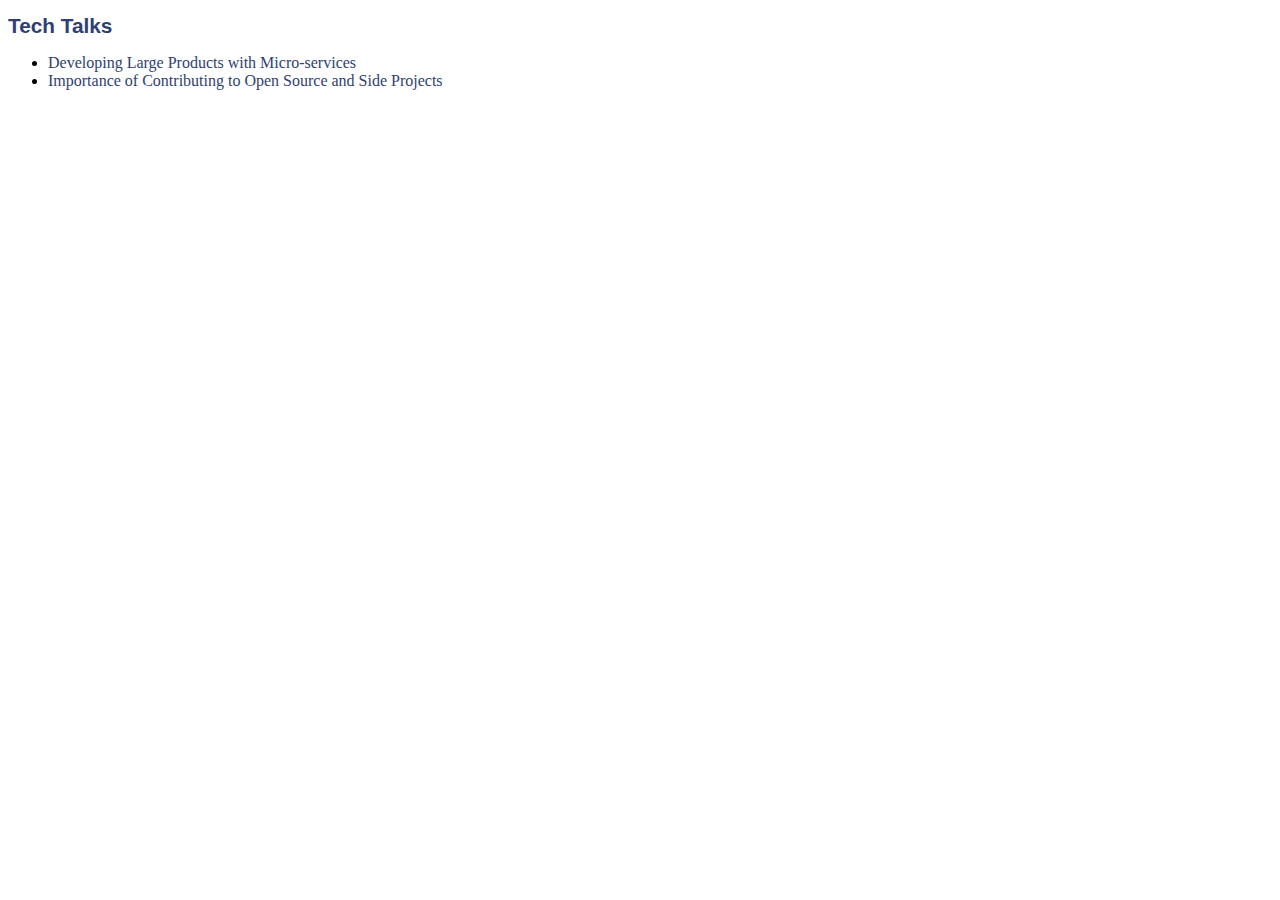
<file: index.html>
<!DOCTYPE html><html lang="en"><head><meta charset="utf-8"><meta name="viewport" content="width=792, user-scalable=no"><meta http-equiv="x-ua-compatible" content="ie=edge"><title>Phillip Gates-Idem</title><link rel="stylesheet" href="http://philidem.github.io/pages-6261d749.css"></head><body><h1>Tech Talks</h1><ul>
<li><a href="/tech-talks/micro-services/" target="_blank">Developing Large Products with Micro-services</a></li>
<li><a href="/tech-talks/open-source/" target="_blank">Importance of Contributing to Open Source and Side Projects</a></li>
</ul>
</body></html>
</file>
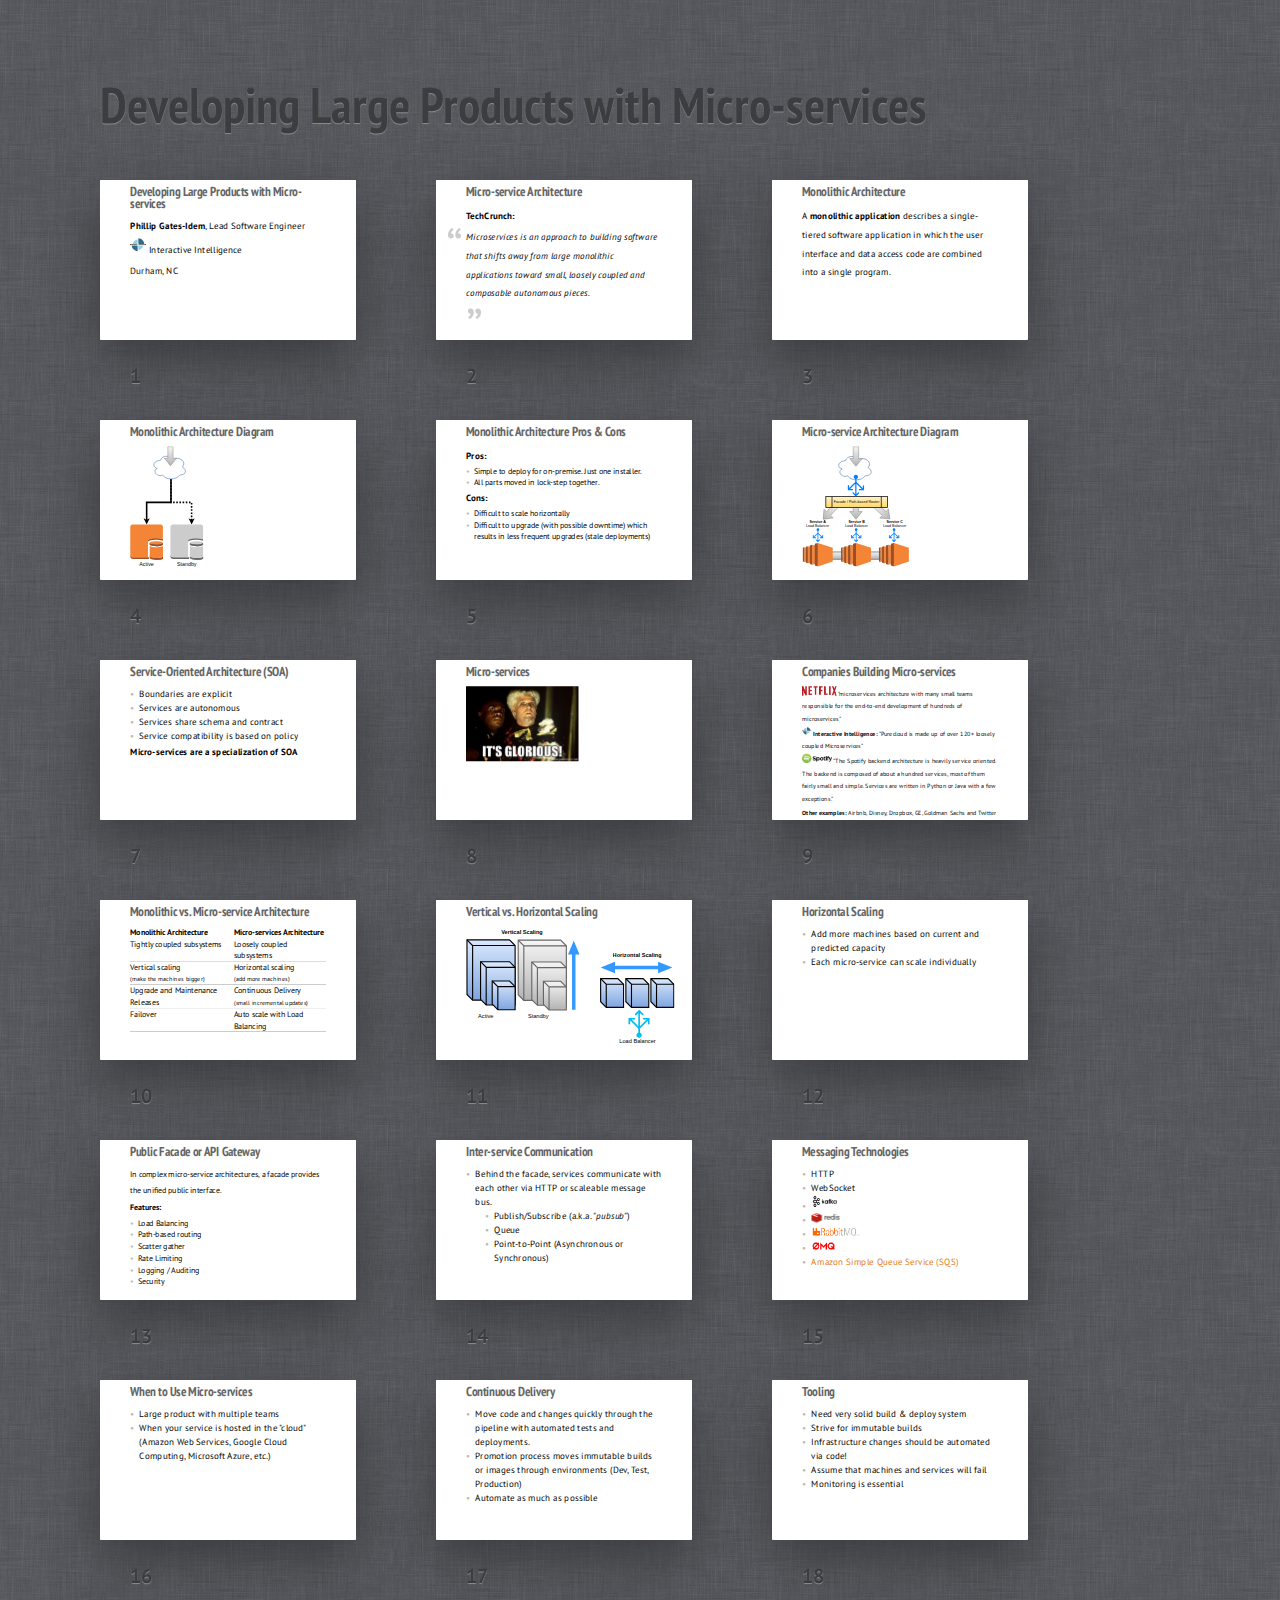
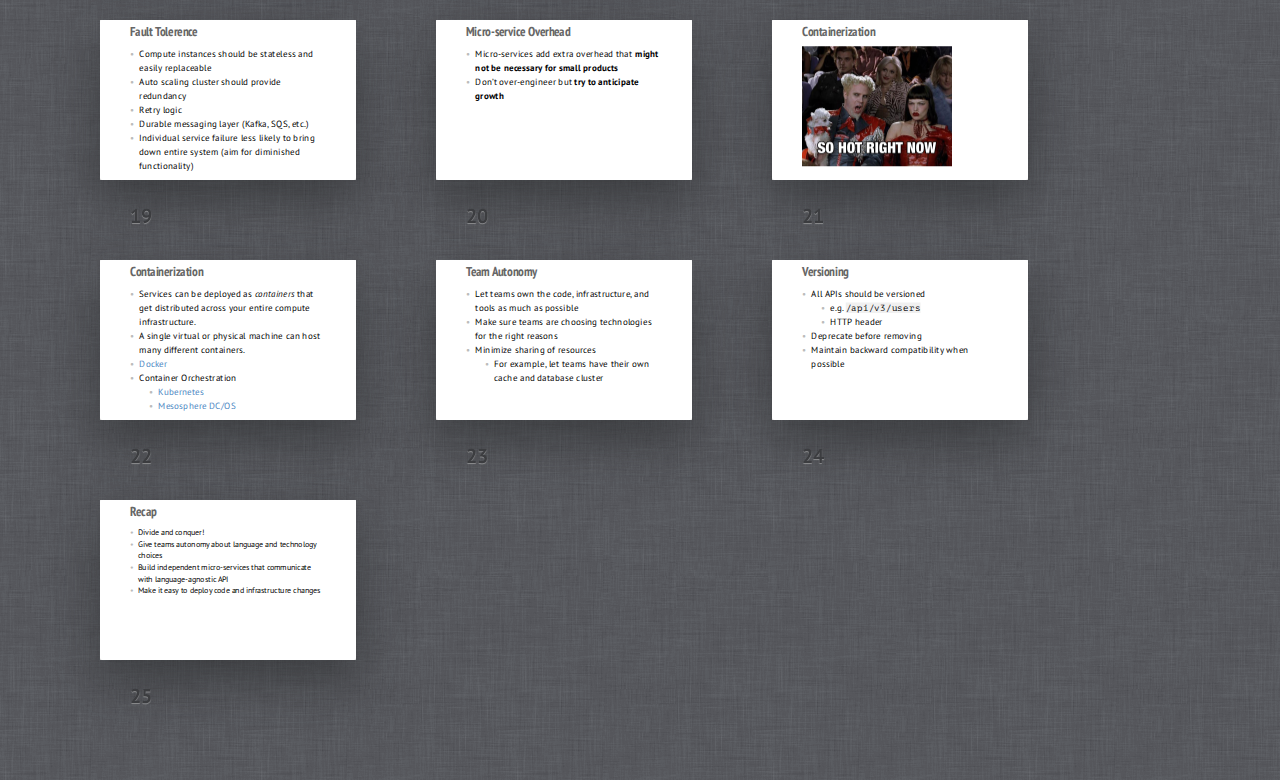
<file: tech-talks/micro-services/index.html>
<!DOCTYPE html><html lang="en"><head><meta charset="utf-8"><meta name="viewport" content="width=792, user-scalable=no"><meta http-equiv="x-ua-compatible" content="ie=edge"><title>Developing Large Products with Micro-services</title><link rel="stylesheet" href="http://philidem.github.io/micro-services-81f4241d.css"></head><body class="shower list"><header class="caption"><h1>Developing Large Products with Micro-services</h1></header><section class="slide"><h2>Developing Large Products with Micro-services</h2><div style="margin-top: 1em;" class="large"><p><strong>Phillip Gates-Idem</strong>,
Lead Software Engineer</p>
<p><img src="http://philidem.github.io/logo-2786e776.svg" style="width: 64px; height: auto">
Interactive Intelligence</p>
<p>Durham, NC</p>
</div></section><section class="slide"><h2>Micro-service Architecture</h2><div class="large"><p><strong>TechCrunch:</strong></p>
<blockquote>
<p>Microservices is an approach to building software that shifts
away from large monolithic applications toward small, loosely
coupled and composable autonomous pieces.</p>
</blockquote>
</div></section><section class="slide"><h2>Monolithic Architecture</h2><div class="large"><p>A <strong>monolithic application</strong> describes a single-tiered software
application in which the user interface and data access code
are combined into a single program.</p>
</div></section><section class="slide"><h2>Monolithic Architecture Diagram</h2><div><img src="http://philidem.github.io/Monolithic-Architecture-0f9202ab.svg" style="width: auto; height: 90%"></div></section><section class="slide"><h2>Monolithic Architecture Pros & Cons</h2><div class="medium"><h3 id="pros-">Pros:</h3>
<ul>
<li>Simple to deploy for on-premise. Just one installer.</li>
<li>All parts moved in lock-step together.</li>
</ul>
<h3 id="cons-">Cons:</h3>
<ul>
<li>Difficult to scale horizontally</li>
<li>Difficult to upgrade (with possible downtime) which results in less frequent upgrades (stale deployments)</li>
</ul>
</div></section><section class="slide"><h2>Micro-service Architecture Diagram</h2><div><img src="http://philidem.github.io/Micro-Service-Architecture-5d3e793e.svg" style="width: auto; height: 90%"></div></section><section class="slide"><h2>Service-Oriented Architecture (SOA)</h2><div class="large"><ul>
<li>Boundaries are explicit</li>
<li>Services are autonomous</li>
<li>Services share schema and contract</li>
<li>Service compatibility is based on policy</li>
</ul>
<p><strong>Micro-services are a specialization of SOA</strong></p>
</div></section><section class="slide"><h2>Micro-services</h2><div class="large"><p><img src="http://philidem.github.io/its-glorious-8ed170f8.jpg" style="width: 450px; height: auto"></p>
</div></section><section class="slide"><h2>Companies Building Micro-services</h2><div><p><img src="http://philidem.github.io/logo-netflix-6d8daaa7.png" style="height: 1.5em; width: auto;">
&quot;microservices architecture with many small teams responsible for the end-to-end development of hundreds of microservices&quot;</p>
<p><img src="http://philidem.github.io/logo-2786e776.svg" style="height: 1.5em; width: auto;"> <strong>Interactive Intelligence:</strong>
&quot;Purecloud is made up of over 120+ loosely coupled Microservices&quot;</p>
<p><img src="http://philidem.github.io/logo-spotify-c708b5e1.png" style="height: 1.5em; width: auto;">
&quot;The Spotify backend architecture is heavily service oriented. The backend is composed of about a hundred services, most of them fairly small and simple. Services are written in Python or Java with a few exceptions.&quot;</p>
<p><strong>Other examples:</strong> Airbnb, Disney, Dropbox, GE, Goldman Sachs and Twitter</p>
</div></section><section class="slide"><h2>Monolithic vs. Micro-service Architecture</h2><div class="medium"><table><thead><tr><th>Monolithic Architecture</th><th>Micro-services Architecture</th></tr></thead><tbody><tr><td>Tightly coupled subsystems</td><td>Loosely coupled subsystems</td></tr><tr><td>Vertical scaling<br><div class="subtext">(make the machines bigger)</div></td><td>Horizontal scaling<br><div class="subtext">(add more machines)</div></td></tr><tr><td>Upgrade and Maintenance Releases</td><td>Continuous Delivery <div class="subtext">(small incremental updates)</div></td></tr><tr><td>Failover</td><td>Auto scale with Load Balancing</td></tr></tbody></table></div></section><section class="slide"><h2>Vertical vs. Horizontal Scaling</h2><div><img src="http://philidem.github.io/Scaling-6c27b53e.svg" style="width: auto; height: 90%"></div></section><section class="slide"><h2>Horizontal Scaling</h2><div class="large"><ul>
<li>Add more machines based on current and predicted capacity</li>
<li>Each micro-service can scale individually</li>
</ul>
</div></section><section class="slide"><h2>Public Facade or API Gateway</h2><div class="medium"><p>In complex micro-service architectures, a facade provides the unified public interface.</p>
<p><strong>Features:</strong></p>
<ul>
<li>Load Balancing</li>
<li>Path-based routing</li>
<li>Scatter gather</li>
<li>Rate Limiting</li>
<li>Logging / Auditing</li>
<li>Security</li>
</ul>
</div></section><section class="slide"><h2>Inter-service Communication</h2><div class="large"><ul>
<li>Behind the facade, services communicate with each other
via HTTP or scaleable message bus.<ul>
<li>Publish/Subscribe (a.k.a. <em>&quot;pubsub&quot;</em>)</li>
<li>Queue</li>
<li>Point-to-Point (Asynchronous or Synchronous)</li>
</ul>
</li>
</ul>
</div></section><section class="slide"><h2>Messaging Technologies</h2><div class="large"><ul>
<li>HTTP</li>
<li>WebSocket</li>
<li><img src="http://philidem.github.io/kafka-0c579c31.png" style="height: 1.5em; width: auto;"></li>
<li><img src="http://philidem.github.io/redis-14770587.png" style="height: 1em; width: auto;"></li>
<li><img src="http://philidem.github.io/rabbitmq-6551959f.png" style="height: 1em; width: auto;"></li>
<li><img src="http://philidem.github.io/zeromq-9bd6d4cd.png" style="height: 1em; width: auto;"></li>
<li><span style="color: #e47911">Amazon Simple Queue Service (SQS)</span></li>
</ul>
</div></section><section class="slide"><h2>When to Use Micro-services</h2><div class="large"><ul>
<li>Large product with multiple teams</li>
<li>When your service is hosted in the &quot;cloud&quot;
(Amazon Web Services, Google Cloud Computing, Microsoft Azure, etc.)</li>
</ul>
</div></section><section class="slide"><h2>Continuous Delivery</h2><div class="large"><ul>
<li>Move code and changes quickly through the pipeline with automated tests and deployments.</li>
<li>Promotion process moves immutable builds or images through environments (Dev, Test, Production)</li>
<li>Automate as much as possible</li>
</ul>
</div></section><section class="slide"><h2>Tooling</h2><div class="large"><ul>
<li>Need very solid build &amp; deploy system</li>
<li>Strive for immutable builds</li>
<li>Infrastructure changes should be automated via code!</li>
<li>Assume that machines and services will fail</li>
<li>Monitoring is essential</li>
</ul>
</div></section><section class="slide"><h2>Fault Tolerence</h2><div class="large"><ul>
<li>Compute instances should be stateless and easily replaceable</li>
<li>Auto scaling cluster should provide redundancy</li>
<li>Retry logic</li>
<li>Durable messaging layer (Kafka, SQS, etc.)</li>
<li>Individual service failure less likely to bring down entire system
(aim for diminished functionality)</li>
</ul>
</div></section><section class="slide"><h2>Micro-service Overhead</h2><div class="large"><ul>
<li>Micro-services add extra overhead that <strong>might not be
necessary for small products</strong></li>
<li>Don’t over-engineer but <strong>try to anticipate growth</strong></li>
</ul>
</div></section><section class="slide"><h2>Containerization</h2><div class="large"><p><img src="http://philidem.github.io/so-hot-right-now-152ec980.jpg" style="width: 600px; height: auto"></p>
</div></section><section class="slide"><h2>Containerization</h2><div class="large"><ul>
<li>Services can be deployed as <em>containers</em>
that get distributed across your entire
compute infrastructure.</li>
<li>A single virtual or physical machine can host
many different containers.</li>
<li><a href="https://www.docker.com/" target="_blank">Docker</a></li>
<li>Container Orchestration<ul>
<li><a href="http://kubernetes.io/" target="_blank">Kubernetes</a></li>
<li><a href="https://mesosphere.com/" target="_blank">Mesosphere DC/OS</a></li>
</ul>
</li>
</ul>
</div></section><section class="slide"><h2>Team Autonomy</h2><div class="large"><ul>
<li>Let teams own the code, infrastructure, and tools as much as possible</li>
<li>Make sure teams are choosing technologies for the right reasons</li>
<li>Minimize sharing of resources<ul>
<li>For example, let teams have their own cache and database cluster</li>
</ul>
</li>
</ul>
</div></section><section class="slide"><h2>Versioning</h2><div class="large"><ul>
<li>All APIs should be versioned<ul>
<li>e.g. <code>/api/v3/users</code></li>
<li>HTTP header</li>
</ul>
</li>
<li>Deprecate before removing</li>
<li>Maintain backward compatibility when possible</li>
</ul>
</div></section><section class="slide"><h2>Recap</h2><div class="medium"><ul>
<li>Divide and conquer!</li>
<li>Give teams autonomy about language and technology choices</li>
<li>Build independent micro-services that communicate with language-agnostic API</li>
<li>Make it easy to deploy code and infrastructure changes</li>
</ul>
</div></section><div class="progress"><div></div></div><script src="http://philidem.github.io/micro-services-0040b345.js"></script>
<script>$_mod_philidem.ready();</script></body></html>
</file>
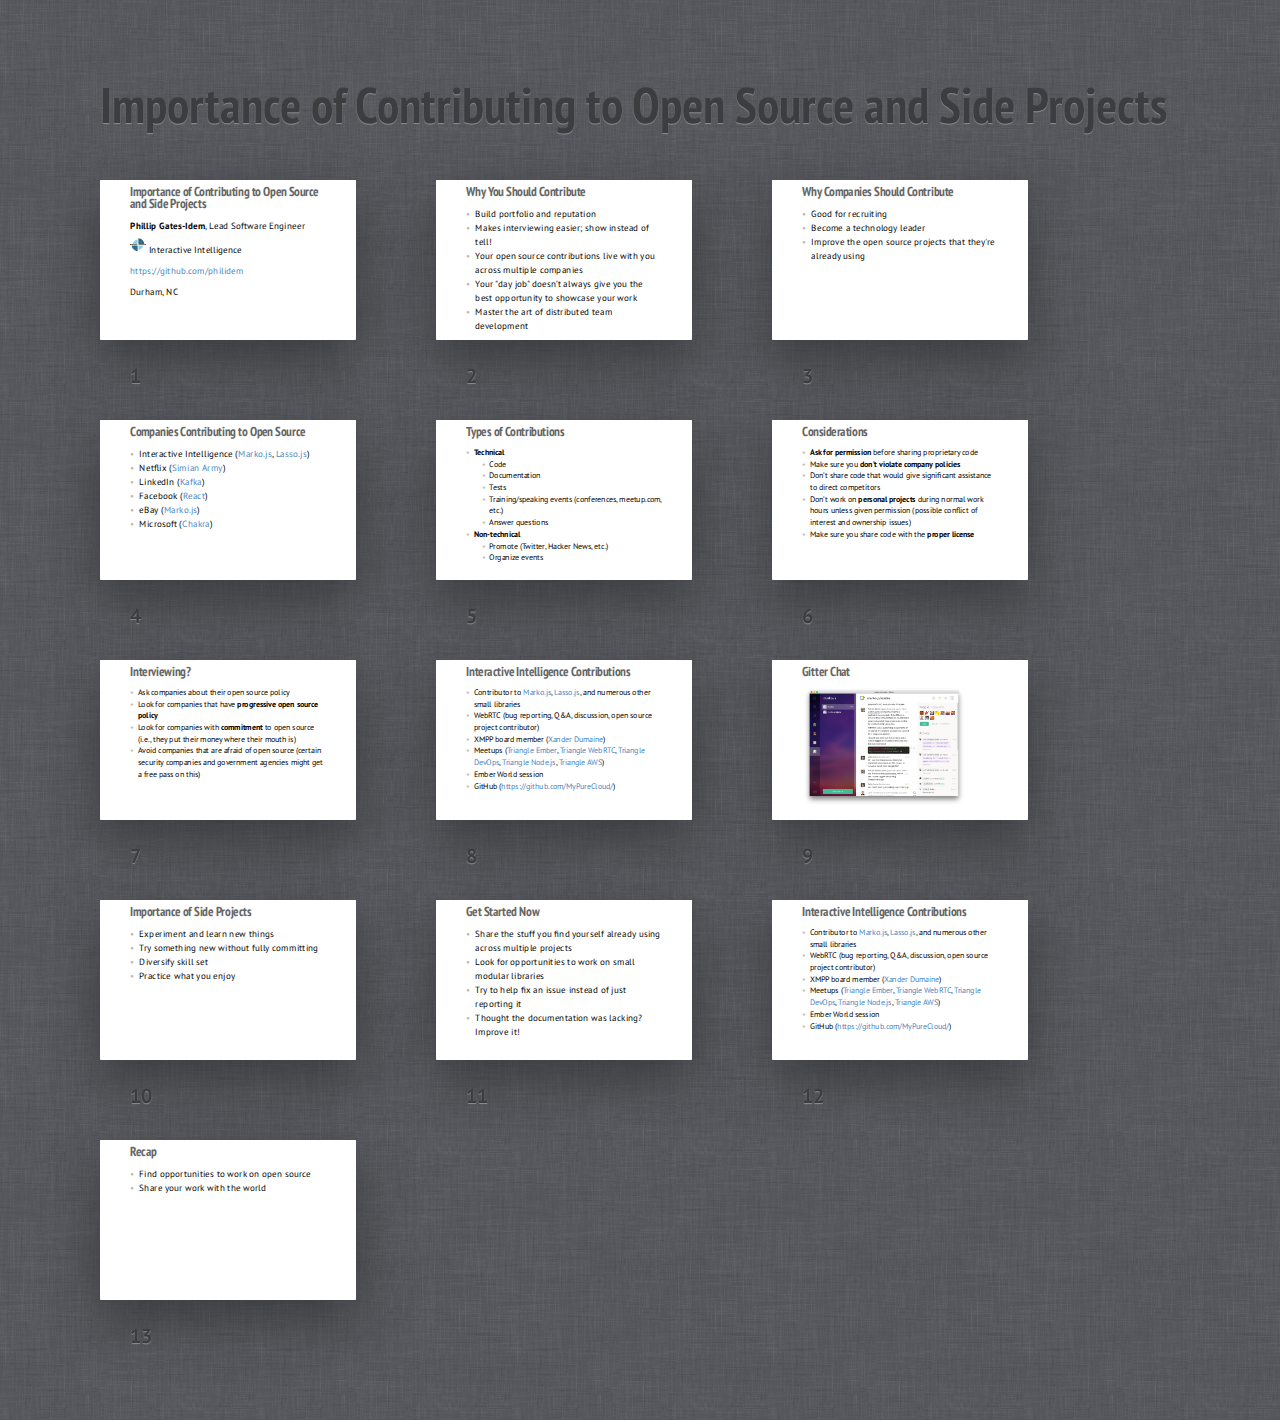
<file: tech-talks/open-source/index.html>
<!DOCTYPE html><html lang="en"><head><meta charset="utf-8"><meta name="viewport" content="width=792, user-scalable=no"><meta http-equiv="x-ua-compatible" content="ie=edge"><title>Importance of Contributing to Open Source and Side Projects</title><link rel="stylesheet" href="http://philidem.github.io/open-source-26631176.css"></head><body class="shower list"><header class="caption"><h1>Importance of Contributing to Open Source and Side Projects</h1></header><section class="slide"><h2>Importance of Contributing to Open Source and Side Projects</h2><div style="margin-top: 1em;" class="large"><p><strong>Phillip Gates-Idem</strong>,
Lead Software Engineer</p>
<p><img src="http://philidem.github.io/logo-2786e776.svg" style="width: 64px; height: auto">
Interactive Intelligence</p>
<p><a href="https://github.com/philidem" target="_blank">https://github.com/philidem</a></p>
<p>Durham, NC</p>
</div></section><section class="slide"><h2>Why <b>You</b> Should Contribute</h2><div class="large"><ul>
<li>Build portfolio and reputation</li>
<li>Makes interviewing easier; show instead of tell!</li>
<li>Your open source contributions live with you across multiple companies</li>
<li>Your &quot;day job&quot; doesn’t always give you the best opportunity to showcase your work</li>
<li>Master the art of distributed team development</li>
</ul>
</div></section><section class="slide"><h2>Why <b>Companies</b> Should Contribute</h2><div class="large"><ul>
<li>Good for recruiting</li>
<li>Become a technology leader</li>
<li>Improve the open source projects that they&#39;re already using</li>
</ul>
</div></section><section class="slide"><h2>Companies Contributing to Open Source</h2><div class="large"><ul>
<li>Interactive Intelligence (<a href="http://www.markojs.com/" target="_blank">Marko.js</a>, <a href="https://github.com/lasso-js/lasso/" target="_blank">Lasso.js</a>)</li>
<li>Netflix (<a href="https://github.com/Netflix/SimianArmy" target="_blank">Simian Army</a>)</li>
<li>LinkedIn (<a href="http://kafka.apache.org/" target="_blank">Kafka</a>)</li>
<li>Facebook (<a href="https://facebook.github.io/react/" target="_blank">React</a>)</li>
<li>eBay (<a href="http://www.markojs.com/" target="_blank">Marko.js</a>)</li>
<li>Microsoft (<a href="https://github.com/Microsoft/ChakraCore" target="_blank">Chakra</a>)</li>
</ul>
</div></section><section class="slide"><h2>Types of Contributions</h2><div class="medium"><ul>
<li><strong>Technical</strong><ul>
<li>Code</li>
<li>Documentation</li>
<li>Tests</li>
<li>Training/speaking events (conferences, meetup.com, etc.)</li>
<li>Answer questions</li>
</ul>
</li>
<li><strong>Non-technical</strong><ul>
<li>Promote (Twitter, Hacker News, etc.)</li>
<li>Organize events</li>
</ul>
</li>
</ul>
</div></section><section class="slide"><h2>Considerations</h2><div class="medium"><ul>
<li><strong>Ask for permission</strong> before sharing proprietary code</li>
<li>Make sure you <strong>don’t violate company policies</strong></li>
<li>Don’t share code that would give significant assistance to direct competitors</li>
<li>Don’t work on <strong>personal projects</strong> during normal work hours unless given permission (possible conflict of interest and ownership issues)</li>
<li>Make sure you share code with the <strong>proper license</strong></li>
</ul>
</div></section><section class="slide"><h2>Interviewing?</h2><div class="medium"><ul>
<li>Ask companies about their open source policy</li>
<li>Look for companies that have <strong>progressive open source policy</strong></li>
<li>Look for companies with <strong>commitment</strong> to open source (i.e., they put their money where their mouth is)</li>
<li>Avoid companies that are afraid of open source (certain security companies and government agencies might get a free pass on this)</li>
</ul>
</div></section><section class="slide"><h2>Interactive Intelligence Contributions</h2><div class="medium"><ul>
<li>Contributor to <a href="http://www.markojs.com/" target="_blank">Marko.js</a>, <a href="https://github.com/lasso-js/lasso/" target="_blank">Lasso.js</a>, and numerous other small libraries</li>
<li>WebRTC (bug reporting, Q&amp;A, discussion, open source project contributor)</li>
<li>XMPP board member (<a href="http://wiki.xmpp.org/web/Xander_Dumaine_Application_2016" target="_blank">Xander Dumaine</a>)</li>
<li>Meetups (<a href="http://www.meetup.com/Triangle-Ember/" target="_blank">Triangle Ember</a>, <a href="http://www.meetup.com/Triangle-WebRTC/" target="_blank">Triangle WebRTC</a>, <a href="http://www.meetup.com/Triangle-DevOps/" target="_blank">Triangle DevOps</a>, <a href="http://www.meetup.com/triangle-nodejs/" target="_blank">Triangle Node.js</a>, <a href="http://www.meetup.com/Triangle-AWS-Amazon-Web-Services-Meetup/" target="_blank">Triangle AWS</a>)</li>
<li>Ember World session</li>
<li>GitHub (<a href="https://github.com/MyPureCloud/" target="_blank">https://github.com/MyPureCloud/</a>)</li>
</ul>
</div></section><section class="slide"><h2>Gitter Chat</h2><div class="large"><img src="http://philidem.github.io/gitter-6b63a147.png" style="width: auto; height: 90%"></div></section><section class="slide"><h2>Importance of Side Projects</h2><div class="large"><ul>
<li>Experiment and learn new things</li>
<li>Try something new without fully committing</li>
<li>Diversify skill set</li>
<li>Practice what you enjoy</li>
</ul>
</div></section><section class="slide"><h2>Get Started Now</h2><div class="large"><ul>
<li>Share the stuff you find yourself already using across multiple projects</li>
<li>Look for opportunities to work on small modular libraries</li>
<li>Try to help fix an issue instead of just reporting it</li>
<li>Thought the documentation was lacking? Improve it!</li>
</ul>
</div></section><section class="slide"><h2>Interactive Intelligence Contributions</h2><div class="medium"><ul>
<li>Contributor to <a href="http://www.markojs.com/" target="_blank">Marko.js</a>, <a href="https://github.com/lasso-js/lasso/" target="_blank">Lasso.js</a>, and numerous other small libraries</li>
<li>WebRTC (bug reporting, Q&amp;A, discussion, open source project contributor)</li>
<li>XMPP board member (<a href="http://wiki.xmpp.org/web/Xander_Dumaine_Application_2016" target="_blank">Xander Dumaine</a>)</li>
<li>Meetups (<a href="http://www.meetup.com/Triangle-Ember/" target="_blank">Triangle Ember</a>, <a href="http://www.meetup.com/Triangle-WebRTC/" target="_blank">Triangle WebRTC</a>, <a href="http://www.meetup.com/Triangle-DevOps/" target="_blank">Triangle DevOps</a>, <a href="http://www.meetup.com/triangle-nodejs/" target="_blank">Triangle Node.js</a>, <a href="http://www.meetup.com/Triangle-AWS-Amazon-Web-Services-Meetup/" target="_blank">Triangle AWS</a>)</li>
<li>Ember World session</li>
<li>GitHub (<a href="https://github.com/MyPureCloud/" target="_blank">https://github.com/MyPureCloud/</a>)</li>
</ul>
</div></section><section class="slide"><h2>Recap</h2><div class="large"><ul>
<li>Find opportunities to work on open source</li>
<li>Share your work with the world</li>
</ul>
</div></section><div class="progress"><div></div></div><script src="http://philidem.github.io/open-source-2255b76b.js"></script>
<script>$_mod_philidem.ready();</script></body></html>
</file>
